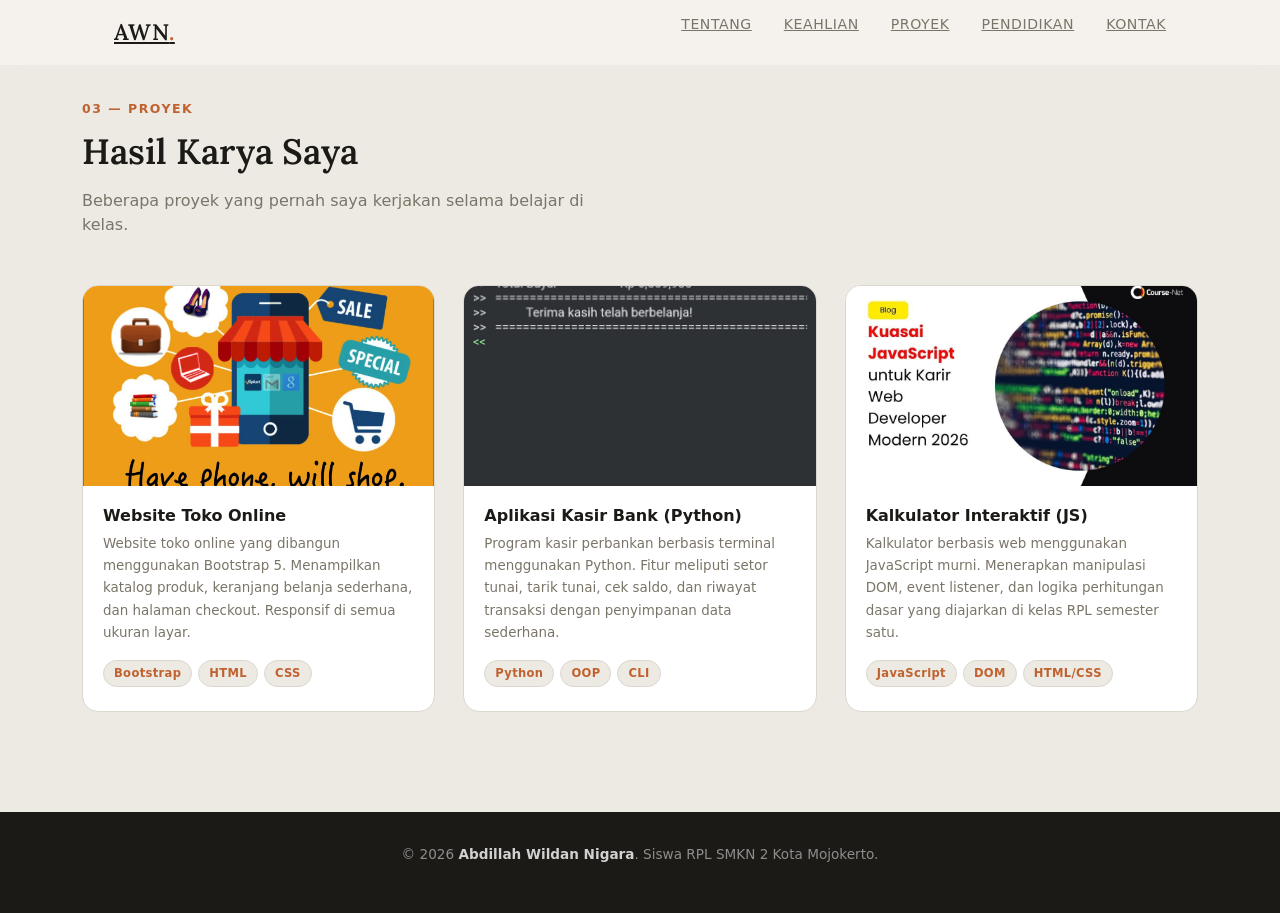
<file: proyek.html>
<!DOCTYPE html>
<html lang="id">
<head>
  <meta charset="UTF-8" />
  <meta name="viewport" content="width=device-width, initial-scale=1.0"/>
  <title>Proyek – Abdillah Wildan Nigara</title>
  <link rel="stylesheet" href="style.css" />
  <link href="https://fonts.googleapis.com/css2?family=Sora:wght@300;400;600;700&family=Lora:ital,wght@0,400;0,600;1,400&display=swap" rel="stylesheet"/>
  <link rel="stylesheet" href="https://cdnjs.cloudflare.com/ajax/libs/font-awesome/6.5.0/css/all.min.css"/>
  <link href="https://cdn.jsdelivr.net/npm/bootstrap@5.3.0/dist/css/bootstrap.min.css" rel="stylesheet">
</head>
<body>

  <!-- NAVBAR -->
  <nav id="navbar">
    <div class="nav-inner">
      <a href="index.html" class="nav-logo">AWN<span>.</span></a>
      <ul class="nav-links">
        <li><a href="index.html#about">Tentang</a></li>
        <li><a href="keahlian.html">Keahlian</a></li>
        <li><a href="proyek.html">Proyek</a></li>
        <li><a href="pendidikan.html">Pendidikan</a></li>
        <li><a href="index.html#contact">Kontak</a></li>
      </ul>
      <button class="hamburger" id="hamburger" aria-label="menu">
        <span></span><span></span><span></span>
      </button>
    </div>
    <div class="mobile-menu" id="mobileMenu">
      <a href="index.html#about">Tentang</a>
      <a href="keahlian.html">Keahlian</a>
      <a href="proyek.html">Proyek</a>
      <a href="pendidikan.html">Pendidikan</a>
      <a href="index.html#contact">Kontak</a>
    </div>
  </nav>

  <!-- SECTION 4: PROJECTS -->
  <section id="projects">
    <div class="container">
      <div class="section-label">03 — Proyek</div>
      <h2 class="section-title">Hasil Karya Saya</h2>
      <p class="section-desc">Beberapa proyek yang pernah saya kerjakan selama belajar di kelas.</p>

      <div class="projects-grid">

        <!-- Project 1 -->
        <div class="project-card">
          <div class="project-img-wrap">
            <img
              src="toko.jpeg"
              alt="Toko Online Bootstrap"
              class="project-img"
            />
            <div class="project-overlay">
              <span class="project-tag">Bootstrap · HTML · CSS</span>
            </div>
          </div>
          <div class="project-body">
            <h3>Website Toko Online</h3>
            <p>
              Website toko online yang dibangun menggunakan Bootstrap 5. Menampilkan
              katalog produk, keranjang belanja sederhana, dan halaman checkout.
              Responsif di semua ukuran layar.
            </p>
            <div class="project-tech">
              <span>Bootstrap</span><span>HTML</span><span>CSS</span>
            </div>
          </div>
        </div>

        <!-- Project 2 -->
        <div class="project-card">
          <div class="project-img-wrap">
            <img
              src="phtyon.jpeg"
              alt="Kasir Bank Python"
              class="project-img"
            />
            <div class="project-overlay">
              <span class="project-tag">Python · CLI</span>
            </div>
          </div>
          <div class="project-body">
            <h3>Aplikasi Kasir Bank (Python)</h3>
            <p>
              Program kasir perbankan berbasis terminal menggunakan Python. Fitur
              meliputi setor tunai, tarik tunai, cek saldo, dan riwayat transaksi
              dengan penyimpanan data sederhana.
            </p>
            <div class="project-tech">
              <span>Python</span><span>OOP</span><span>CLI</span>
            </div>
          </div>
        </div>

        <!-- Project 3 -->
        <div class="project-card">
          <div class="project-img-wrap">
            <img
              src="kalkulator.jpeg"
              alt="Kalkulator JavaScript"
              class="project-img"
            />
            <div class="project-overlay">
              <span class="project-tag">JavaScript · DOM</span>
            </div>
          </div>
          <div class="project-body">
            <h3>Kalkulator Interaktif (JS)</h3>
            <p>
              Kalkulator berbasis web menggunakan JavaScript murni. Menerapkan
              manipulasi DOM, event listener, dan logika perhitungan dasar yang
              diajarkan di kelas RPL semester satu.
            </p>
            <div class="project-tech">
              <span>JavaScript</span><span>DOM</span><span>HTML/CSS</span>
            </div>
          </div>
        </div>

      </div>
    </div>
  </section>

  <!-- FOOTER -->
  <footer>
    <div class="footer-inner">
      <p>© 2026 <strong>Abdillah Wildan Nigara</strong>. Siswa RPL SMKN 2 Kota Mojokerto.</p>
    </div>
  </footer>
  <link href="https://cdn.jsdelivr.net/npm/bootstrap@5.3.0/dist/css/bootstrap.min.css" rel="stylesheet">
  <script src="script.js"></script>
</body>
</html>
</file>
<file: style.css>
/* ===========================
   RESET & VARIABLES
=========================== */
*, *::before, *::after { box-sizing: border-box; margin: 0; padding: 0; }

:root {
  --bg:        #f5f2ee;
  --bg2:       #edeae4;
  --dark:      #1c1a17;
  --text:      #3d3a34;
  --muted:     #7a7568;
  --accent:    #c0622f;
  --accent2:   #e8a87c;
  --white:     #ffffff;
  --card:      #ffffff;
  --border:    #dbd6ce;
  --font-body: 'Sora', sans-serif;
  --font-serif:'Lora', serif;
  --radius:    12px;
  --shadow:    0 4px 24px rgba(0,0,0,.08);
  --shadow-md: 0 8px 40px rgba(0,0,0,.12);
}

html { scroll-behavior: smooth; }

body {
  font-family: var(--font-body);
  background: var(--bg);
  color: var(--text);
  font-size: 15px;
  line-height: 1.7;
  overflow-x: hidden;
}

a { text-decoration: none; color: inherit; }
img { display: block; max-width: 100%; }

.container { max-width: 1100px; margin: 0 auto; padding: 0 24px; }

/* ===========================
   NAVBAR
=========================== */
#navbar {
  position: fixed;
  top: 0; left: 0; right: 0;
  z-index: 999;
  background: rgba(245,242,238,.9);
  backdrop-filter: blur(10px);
  border-bottom: 1px solid transparent;
  transition: border-color .3s, box-shadow .3s;
}

#navbar.scrolled {
  border-color: var(--border);
  box-shadow: 0 2px 16px rgba(0,0,0,.06);
}

.nav-inner {
  max-width: 1100px;
  margin: 0 auto;
  padding: 0 24px;
  height: 64px;
  display: flex;
  align-items: center;
  justify-content: space-between;
}

.nav-logo {
  font-family: var(--font-serif);
  font-size: 1.4rem;
  font-weight: 600;
  color: var(--dark);
  letter-spacing: .02em;
}
.nav-logo span { color: var(--accent); }

.nav-links { display: flex; list-style: none; gap: 32px; }

.nav-links a {
  font-size: .88rem;
  font-weight: 500;
  color: var(--muted);
  letter-spacing: .04em;
  text-transform: uppercase;
  transition: color .2s;
  position: relative;
}
.nav-links a::after {
  content: '';
  position: absolute;
  bottom: -3px; left: 0;
  width: 0; height: 2px;
  background: var(--accent);
  transition: width .25s;
}
.nav-links a:hover { color: var(--accent); }
.nav-links a:hover::after { width: 100%; }

.hamburger {
  display: none;
  flex-direction: column;
  gap: 5px;
  background: none;
  border: none;
  cursor: pointer;
  padding: 4px;
}
.hamburger span {
  display: block;
  width: 24px; height: 2px;
  background: var(--dark);
  border-radius: 2px;
  transition: transform .3s, opacity .3s;
}

.mobile-menu {
  display: none;
  flex-direction: column;
  background: var(--bg);
  border-top: 1px solid var(--border);
  padding: 16px 24px 20px;
  gap: 16px;
}
.mobile-menu a { font-size: .9rem; font-weight: 500; color: var(--text); letter-spacing: .03em; }
.mobile-menu.open { display: flex; }

/* ===========================
   BUTTONS
=========================== */
.btn-primary,
.btn-outline {
  display: inline-flex;
  align-items: center;
  gap: 8px;
  padding: 12px 28px;
  border-radius: var(--radius);
  font-size: .88rem;
  font-weight: 600;
  letter-spacing: .03em;
  border: 2px solid var(--accent);
  cursor: pointer;
  transition: background .2s, color .2s, transform .15s, box-shadow .2s;
}
.btn-primary { background: var(--accent); color: var(--white); }
.btn-primary:hover {
  background: #a84e24;
  border-color: #a84e24;
  transform: translateY(-2px);
  box-shadow: 0 6px 20px rgba(192,98,47,.3);
}
.btn-outline { background: transparent; color: var(--dark); border-color: var(--dark); }
.btn-outline:hover { background: var(--dark); color: var(--white); transform: translateY(-2px); }
.btn-full { width: 100%; justify-content: center; }

/* ===========================
   SECTION COMMONS
=========================== */
section { padding: 100px 0; }

.section-label {
  font-size: .78rem;
  font-weight: 600;
  letter-spacing: .12em;
  text-transform: uppercase;
  color: var(--accent);
  margin-bottom: 12px;
}
.section-title {
  font-family: var(--font-serif);
  font-size: 2.2rem;
  font-weight: 600;
  color: var(--dark);
  line-height: 1.2;
  margin-bottom: 16px;
}
.section-desc { color: var(--muted); max-width: 520px; margin-bottom: 48px; }

/* ===========================
   HERO
=========================== */
#hero {
  min-height: 100vh;
  display: flex;
  flex-direction: column;
  justify-content: center;
  padding-top: 64px;
  position: relative;
  overflow: hidden;
}

.hero-bg-shape {
  position: absolute;
  top: -120px; right: -180px;
  width: 600px; height: 600px;
  background: radial-gradient(circle at 60% 40%, rgba(192,98,47,.08) 0%, transparent 70%);
  pointer-events: none;
}

.hero-content {
  max-width: 1100px;
  margin: 0 auto;
  padding: 0 24px;
  display: flex;
  align-items: center;
  justify-content: space-between;
  gap: 60px;
  width: 100%;
}

.hero-text { flex: 1; }

.hero-greeting {
  font-size: .9rem; font-weight: 500; color: var(--muted);
  letter-spacing: .06em; text-transform: uppercase; margin-bottom: 12px;
  opacity: 0; animation: fadeUp .7s .2s forwards;
}
.hero-name {
  font-family: var(--font-serif);
  font-size: clamp(2.4rem, 5vw, 3.8rem);
  font-weight: 700; color: var(--dark);
  line-height: 1.1; margin-bottom: 20px;
  opacity: 0; animation: fadeUp .7s .4s forwards;
}
.hero-name span { color: var(--accent); }
.hero-sub {
  color: var(--muted); font-size: 1rem; margin-bottom: 36px;
  opacity: 0; animation: fadeUp .7s .6s forwards;
}
.hero-btns {
  display: flex; gap: 16px; flex-wrap: wrap;
  opacity: 0; animation: fadeUp .7s .8s forwards;
}
.hero-img-wrap { flex-shrink: 0; opacity: 0; animation: fadeIn .9s .5s forwards; }

.hero-img-frame { position: relative; width: 320px; }
.hero-img { width: 320px; height: 400px; object-fit: cover; border-radius: 20px; box-shadow: var(--shadow-md); }

.hero-img-badge {
  position: absolute; bottom: -16px; left: -20px;
  background: var(--white); border: 1px solid var(--border);
  border-radius: 50px; padding: 10px 18px;
  display: flex; align-items: center; gap: 8px;
  font-size: .82rem; font-weight: 600; color: var(--dark); box-shadow: var(--shadow);
}
.hero-img-badge i { color: var(--accent); }

.scroll-hint {
  position: absolute; bottom: 32px; left: 50%; transform: translateX(-50%);
  display: flex; flex-direction: column; align-items: center; gap: 6px;
  color: var(--muted); font-size: .75rem; letter-spacing: .08em; text-transform: uppercase;
  animation: bounce 2s infinite;
}
.scroll-hint i { font-size: .9rem; }

@keyframes bounce {
  0%, 100% { transform: translateX(-50%) translateY(0); }
  50%       { transform: translateX(-50%) translateY(6px); }
}
@keyframes fadeUp {
  from { opacity: 0; transform: translateY(24px); }
  to   { opacity: 1; transform: translateY(0); }
}
@keyframes fadeIn {
  from { opacity: 0; }
  to   { opacity: 1; }
}

/* ===========================
   ABOUT
=========================== */
#about { background: var(--bg2); }

.about-grid {
  display: grid;
  grid-template-columns: 1fr 1.3fr;
  gap: 64px;
  align-items: center;
}
.about-img-wrap { position: relative; }
.about-img { width: 100%; height: 420px; object-fit: cover; border-radius: 16px; box-shadow: var(--shadow-md); }
.about-img-tag {
  position: absolute; bottom: 20px; right: -16px;
  background: var(--accent); color: var(--white);
  padding: 10px 18px; border-radius: 50px;
  font-size: .82rem; font-weight: 600;
  display: flex; align-items: center; gap: 8px;
}
.about-text-col p { color: var(--text); margin-bottom: 16px; }

.about-stats {
  display: flex; gap: 32px;
  margin-top: 36px; padding-top: 28px;
  border-top: 1px solid var(--border);
}
.stat-item { text-align: center; }
.stat-num {
  display: block; font-family: var(--font-serif);
  font-size: 2.2rem; font-weight: 700; color: var(--accent); line-height: 1;
}
.stat-label { font-size: .78rem; color: var(--muted); letter-spacing: .04em; text-transform: uppercase; }

/* ===========================
   SKILLS
=========================== */
#skills { background: var(--bg); }

.skills-grid { display: grid; grid-template-columns: repeat(3, 1fr); gap: 24px; }

.skill-card {
  background: var(--card); border: 1px solid var(--border);
  border-radius: var(--radius); padding: 28px 24px;
  transition: transform .25s, box-shadow .25s;
  opacity: 0; transform: translateY(20px);
}
.skill-card.visible { opacity: 1; transform: translateY(0); }
.skill-card:hover { transform: translateY(-4px); box-shadow: var(--shadow-md); }

.skill-icon { width: 52px; height: 52px; margin-bottom: 16px; }
.skill-icon img { width: 100%; height: 100%; object-fit: contain; }
.skill-card h3 { font-size: 1rem; font-weight: 600; color: var(--dark); margin-bottom: 8px; }
.skill-card p { font-size: .85rem; color: var(--muted); margin-bottom: 16px; }

.skill-bar { height: 5px; background: var(--bg2); border-radius: 99px; overflow: hidden; }
.skill-fill {
  height: 100%; width: 0;
  background: linear-gradient(90deg, var(--accent), var(--accent2));
  border-radius: 99px; transition: width 1s ease;
}

/* ===========================
   PROJECTS
=========================== */
#projects { background: var(--bg2); }

.projects-grid { display: grid; grid-template-columns: repeat(3, 1fr); gap: 28px; }

.project-card {
  background: var(--card); border-radius: 16px;
  border: 1px solid var(--border); overflow: hidden;
  transition: transform .25s, box-shadow .25s;
}
.project-card:hover { transform: translateY(-6px); box-shadow: var(--shadow-md); }

.project-img-wrap { position: relative; overflow: hidden; }
.project-img { width: 100%; height: 200px; object-fit: cover; transition: transform .4s ease; }
.project-card:hover .project-img { transform: scale(1.06); }

.project-overlay {
  position: absolute; bottom: 0; left: 0; right: 0;
  background: linear-gradient(to top, rgba(28,26,23,.7) 0%, transparent 100%);
  padding: 20px 16px 12px; opacity: 0; transition: opacity .3s;
}
.project-card:hover .project-overlay { opacity: 1; }
.project-tag { font-size: .75rem; font-weight: 600; color: var(--white); letter-spacing: .06em; }

.project-body { padding: 20px 20px 24px; }
.project-body h3 { font-size: 1rem; font-weight: 600; color: var(--dark); margin-bottom: 8px; }
.project-body p { font-size: .84rem; color: var(--muted); line-height: 1.65; margin-bottom: 16px; }

.project-tech { display: flex; flex-wrap: wrap; gap: 6px; }
.project-tech span {
  font-size: .72rem; font-weight: 600;
  background: var(--bg2); color: var(--accent);
  padding: 4px 10px; border-radius: 50px;
  border: 1px solid var(--border); letter-spacing: .03em;
}

/* ===========================
   EDUCATION
=========================== */
#education { background: var(--bg); }

.edu-timeline { position: relative; padding-left: 40px; margin-top: 8px; }
.edu-timeline::before {
  content: ''; position: absolute;
  top: 10px; bottom: 10px; left: 10px; width: 2px;
  background: var(--border);
}

.edu-item { position: relative; margin-bottom: 40px; }
.edu-item:last-child { margin-bottom: 0; }

.edu-dot {
  position: absolute; left: -36px; top: 16px;
  width: 14px; height: 14px; border-radius: 50%;
  border: 2px solid var(--border); background: var(--bg);
  transition: background .3s, border-color .3s;
}
.edu-item.active .edu-dot {
  background: var(--accent); border-color: var(--accent);
  box-shadow: 0 0 0 4px rgba(192,98,47,.15);
}

.edu-card {
  background: var(--card); border: 1px solid var(--border);
  border-radius: var(--radius); padding: 28px 28px 24px;
}
.edu-item.active .edu-card { border-color: rgba(192,98,47,.25); }

.edu-header { display: flex; align-items: center; gap: 16px; margin-bottom: 12px; }
.edu-logo { width: 56px; height: 56px; object-fit: cover; border-radius: 10px; flex-shrink: 0; }
.edu-header h3 { font-size: 1.05rem; font-weight: 600; color: var(--dark); }
.edu-year { font-size: .8rem; color: var(--accent); font-weight: 600; display: block; margin-top: 2px; }

.edu-jurusan {
  font-size: .85rem; font-weight: 600; color: var(--accent);
  margin-bottom: 10px; display: flex; align-items: center; gap: 6px;
}
.edu-card p { font-size: .88rem; color: var(--muted); margin-bottom: 16px; }

.edu-tags { display: flex; flex-wrap: wrap; gap: 8px; }
.edu-tags span {
  font-size: .75rem; font-weight: 600;
  background: rgba(192,98,47,.08); color: var(--accent);
  padding: 4px 12px; border-radius: 50px;
  border: 1px solid rgba(192,98,47,.2);
}

/* ===========================
   CONTACT
=========================== */
#contact { background: var(--bg2); }

.contact-grid { display: grid; grid-template-columns: 1fr 1.4fr; gap: 60px; align-items: start; }

.contact-item { display: flex; align-items: flex-start; gap: 16px; margin-bottom: 28px; }
.contact-icon {
  width: 44px; height: 44px;
  background: var(--white); border: 1px solid var(--border); border-radius: 10px;
  display: flex; align-items: center; justify-content: center;
  color: var(--accent); font-size: 1rem; flex-shrink: 0;
}
.contact-label {
  display: block; font-size: .75rem; font-weight: 600;
  letter-spacing: .06em; text-transform: uppercase; color: var(--muted); margin-bottom: 2px;
}
.contact-item a, .contact-item span { font-size: .9rem; color: var(--text); }
.contact-item a { transition: color .2s; }
.contact-item a:hover { color: var(--accent); }

.contact-socials { display: flex; gap: 12px; margin-top: 8px; }
.social-btn {
  width: 42px; height: 42px;
  background: var(--white); border: 1px solid var(--border); border-radius: 10px;
  display: flex; align-items: center; justify-content: center;
  color: var(--muted); font-size: 1rem;
  transition: color .2s, border-color .2s, transform .15s;
}
.social-btn:hover { color: var(--accent); border-color: var(--accent); transform: translateY(-2px); }

.contact-form {
  background: var(--card); border: 1px solid var(--border);
  border-radius: 16px; padding: 32px;
}
.form-group { margin-bottom: 20px; }
.form-group label {
  display: block; font-size: .82rem; font-weight: 600; color: var(--dark);
  letter-spacing: .04em; text-transform: uppercase; margin-bottom: 6px;
}
.form-group input,
.form-group textarea {
  width: 100%; padding: 11px 14px;
  border: 1.5px solid var(--border); border-radius: 8px;
  background: var(--bg); color: var(--text);
  font-family: var(--font-body); font-size: .9rem;
  transition: border-color .2s, box-shadow .2s;
  outline: none; resize: none;
}
.form-group input:focus,
.form-group textarea:focus {
  border-color: var(--accent);
  box-shadow: 0 0 0 3px rgba(192,98,47,.1);
}

.form-success {
  display: none; text-align: center;
  color: #2e7d32; font-size: .88rem; font-weight: 600;
  margin-top: 16px; gap: 6px; align-items: center; justify-content: center;
}
.form-success.show { display: flex; }

/* ===========================
   FOOTER
=========================== */
footer { background: var(--dark); padding: 32px 24px; }
.footer-inner { max-width: 1100px; margin: 0 auto; text-align: center; }
.footer-inner p { color: rgba(255,255,255,.5); font-size: .85rem; }
.footer-inner strong { color: rgba(255,255,255,.8); }
.footer-quote { margin-top: 6px; font-size: .8rem !important; }
.footer-quote i { color: var(--accent); }

/* ===========================
   SCROLL REVEAL
=========================== */
.reveal { opacity: 0; transform: translateY(30px); transition: opacity .6s ease, transform .6s ease; }
.reveal.visible { opacity: 1; transform: translateY(0); }

/* ===========================
   RESPONSIVE
=========================== */
@media (max-width: 900px) {
  .skills-grid, .projects-grid { grid-template-columns: repeat(2, 1fr); }
  .about-grid, .contact-grid { grid-template-columns: 1fr; gap: 40px; }
  .about-img-wrap { max-width: 420px; }
  .about-img { height: 340px; }
  .about-img-tag { right: 0; }
}

@media (max-width: 680px) {
  .nav-links { display: none; }
  .hamburger { display: flex; }
  .hero-content { flex-direction: column-reverse; text-align: center; padding-top: 20px; gap: 32px; }
  .hero-btns { justify-content: center; }
  .hero-img-frame { width: 220px; }
  .hero-img { width: 220px; height: 270px; }
  .skills-grid, .projects-grid { grid-template-columns: 1fr; }
  .about-stats { gap: 20px; justify-content: center; }
  .section-title { font-size: 1.8rem; }
}
</file>
